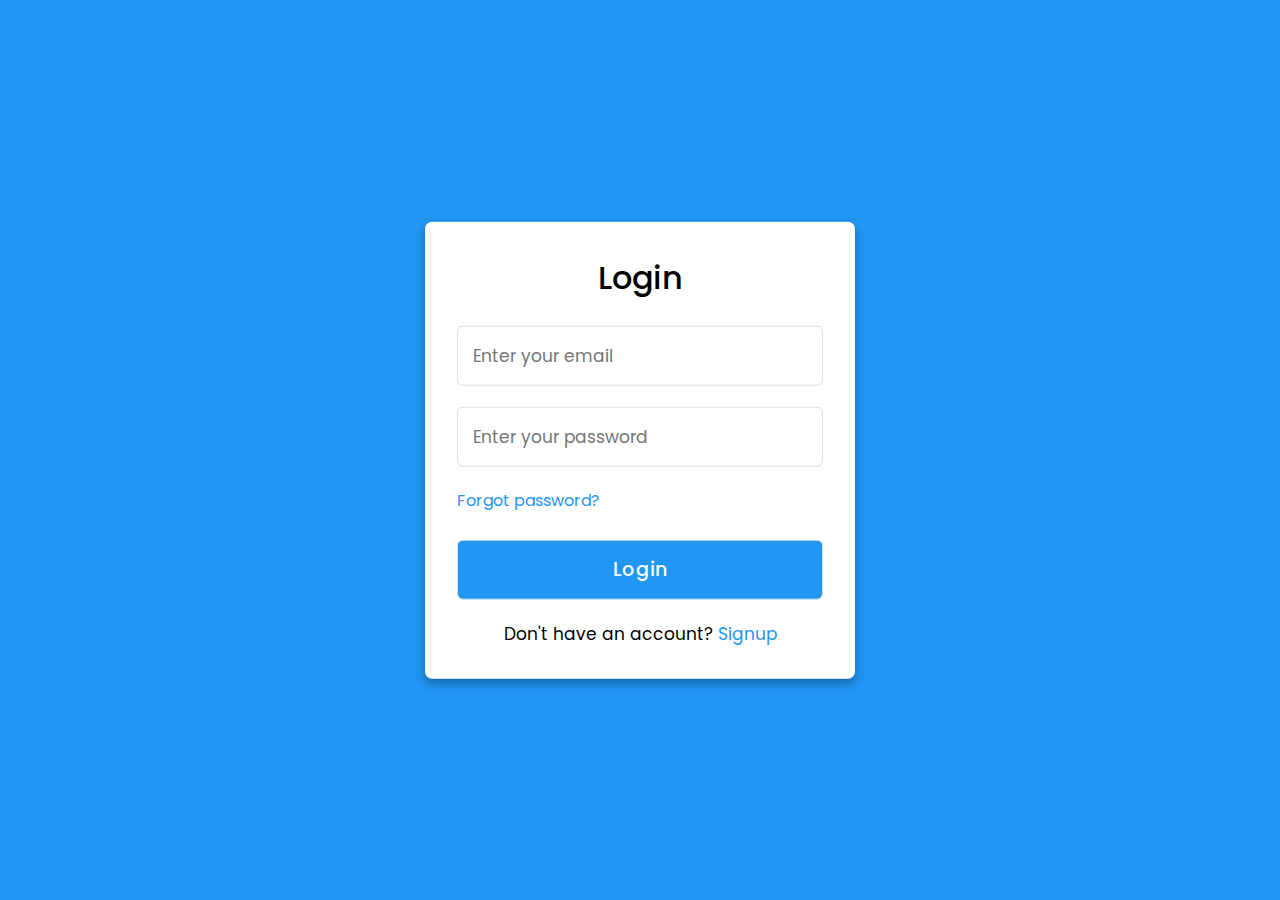
<file: Security.html>
<!DOCTYPE html>
<html lang="en">
<head>
  <meta charset="UTF-8">
  <meta name="viewport" content="width=device-width, initial-scale=1.0">
  <meta http-equiv="X-UA-Compatible" content="ie=edge">
  <title>Blockchain Identity Verification System</title>
  <link rel="stylesheet" href="loginstyle.css">
</head>
<body>
  <div class="container">
    <input type="checkbox" id="check">
    <div class="login form">
      <header>Login</header>
      <form action="#" onsubmit="return login()">
        <input type="text" id="loginEmail" placeholder="Enter your email">
        <input type="password" id="loginPassword" placeholder="Enter your password">
        <a href="#">Forgot password?</a>
        <input type="submit" class="button" value="Login">
      </form>
      <div class="signup">
        <span class="signup">Don't have an account?
         <label for="check">Signup</label>
        </span>
      </div>
    </div>
    <div class="registration form">
      <header>Signup</header>
      <form action="#" onsubmit="return signup()">
        <input type="text" id="signupEmail" placeholder="Enter your email">
        <input type="password" id="signupPassword" placeholder="Create a password">
        <input type="password" id="confirmPassword" placeholder="Confirm your password">
        <input type="submit" class="button" value="Signup">
      </form>
      <div class="signup">
        <span class="signup">Already have an account?
         <label for="check">Login</label>
        </span>
      </div>
    </div>
  </div>

  <script>
    const users = [];
  
    function signup() {
      const signupEmail = document.getElementById("signupEmail").value;
      const signupPassword = document.getElementById("signupPassword").value;
      const confirmPassword = document.getElementById("confirmPassword").value;
  
      if (signupPassword !== confirmPassword) {
        alert("Passwords do not match.");
        return false;
      }
  
      users.push({ email: signupEmail, password: signupPassword });
      alert("Signup successful!");
      return true;
    }
  
    function login() {
      const loginEmail = document.getElementById("loginEmail").value;
      const loginPassword = document.getElementById("loginPassword").value;
  
      const user = users.find(user => user.email === loginEmail && user.password === loginPassword);
  
      if (user) {
        alert("Login successful!");
        // Redirect to index.html
        window.location.href = "index.html";
        return false; // Prevent form submission
      } else {
        alert("Invalid email or password. Please try again.");
        return false;
      }
    }
  </script>  
</body>
</html>
</file>
<file: loginstyle.css>
@import url('https://fonts.googleapis.com/css2?family=Poppins:wght@200;300;400;500;600;700&display=swap');
*{
  margin: 0;
  padding: 0;
  box-sizing: border-box;
  font-family: 'Poppins', sans-serif;
}
body{
  min-height: 100vh;
  width: 100%;
  background: #2196F3;
}
.container{
  position: absolute;
  top: 50%;
  left: 50%;
  transform: translate(-50%,-50%);
  max-width: 430px;
  width: 100%;
  background: #fff;
  border-radius: 7px;
  box-shadow: 0 5px 10px rgba(0,0,0,0.3);
}
.container .registration{
  display: none;
}
#check:checked ~ .registration{
  display: block;
}
#check:checked ~ .login{
  display: none;
}
#check{
  display: none;
}
.container .form{
  padding: 2rem;
}
.form header{
  font-size: 2rem;
  font-weight: 500;
  text-align: center;
  margin-bottom: 1.5rem;
}
 .form input{
   height: 60px;
   width: 100%;
   padding: 0 15px;
   font-size: 17px;
   margin-bottom: 1.3rem;
   border: 1px solid #ddd;
   border-radius: 6px;
   outline: none;
 }
 .form input:focus{
   box-shadow: 0 1px 0 rgba(0,0,0,0.2);
 }
.form a{
  font-size: 16px;
  color: #2196F3;
  text-decoration: none;
}
.form a:hover{
  text-decoration: underline;
}
.form input.button{
  color: #fff;
  background: #2196F3;
  font-size: 1.2rem;
  font-weight: 500;
  letter-spacing: 1px;
  margin-top: 1.7rem;
  cursor: pointer;
  transition: 0.4s;
}
.form input.button:hover{
  background: #1764a3;
}
.signup{
  font-size: 17px;
  text-align: center;
}
.signup label{
  color: #2196F3;
  cursor: pointer;
}
.signup label:hover{
  text-decoration: underline;
}
</file>
